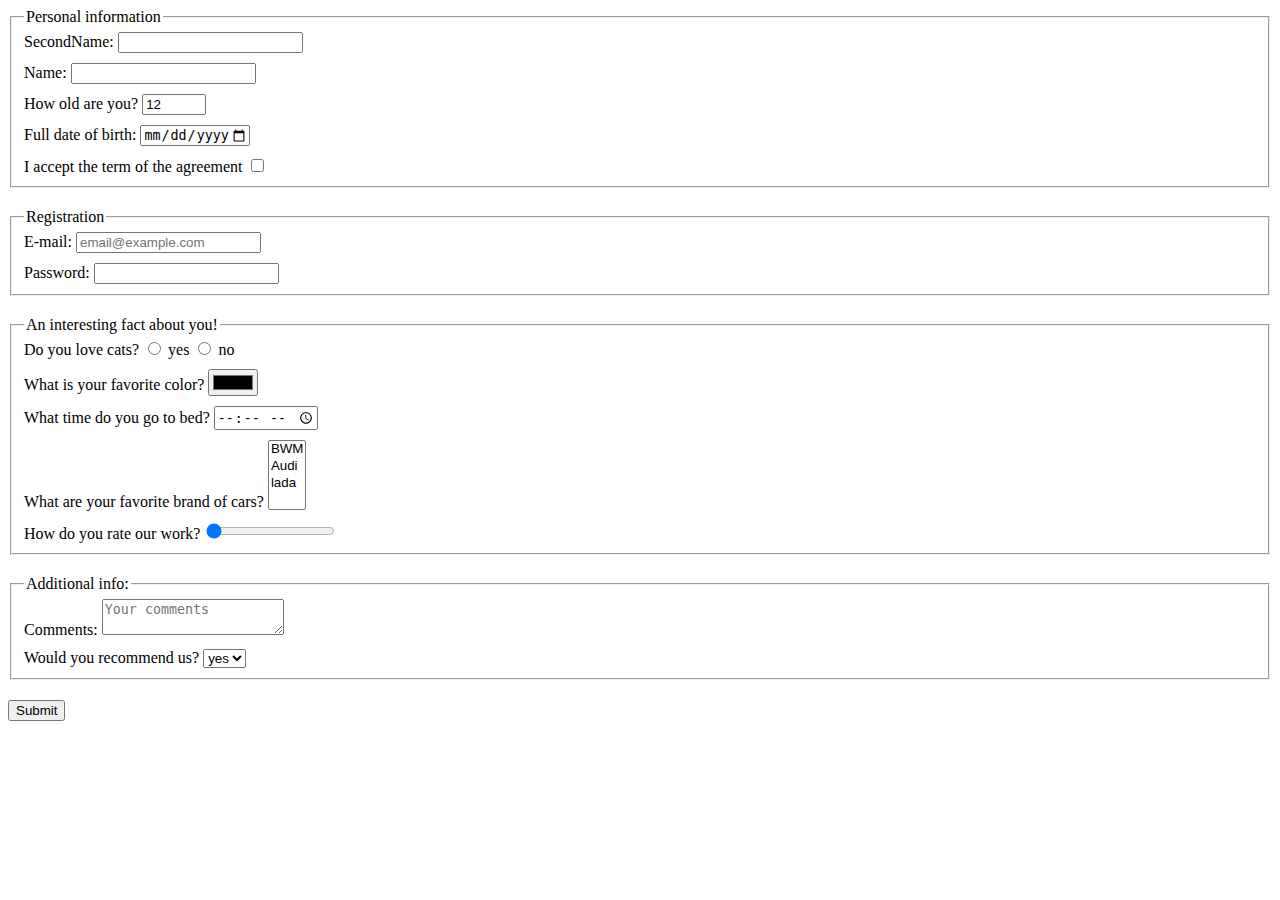
<file: index.html>
<!doctype html>
<html lang="en">
<head>
  <meta charset="UTF-8">
  <meta name="viewport"
        content="width=device-width,
          user-scalable=no,
          initial-scale=1.0,
          maximum-scale=1.0,
          minimum-scale=1.0">
  <meta http-equiv="X-UA-Compatible" content="ie=edge">
  <title>Layout_html-form-task</title>
  <link rel="stylesheet" href="./style.css">
</head>
<body>
  <form action="https://mate-academy-form-lesson.herokuapp.com/create-application">
    <fieldset class="block-of-input">
      <legend>Personal information</legend>
      <div class="block">
        <label for="SecondName">SecondName:</label>
        <input type="text" id="SecondName" name="SecondName">
      </div>

      <div class="block">
        <label for="name">Name:</label>
        <input type="text" id="name" name="name">
      </div>

      <div class="block">
        <label for="age">How old are you?</label>
        <input type="number" value="12" data-qa="field-value" id="age" name="age" min="18" max="100">
      </div>

      <div class="block">
        <label for="birth">Full date of birth:</label>
        <input type="date" id="birth" name="birth" max="2000-01-01">
      </div>

      <div class="block">
        <label for="accept">I accept the term of the agreement</label>
        <input type="checkbox" id="accept" name="accept">
      </div>
    </fieldset>

    <fieldset class="block-of-input">
      <legend>Registration</legend>
      <div class="block">
        <label for="email">E-mail:</label>
        <input type="email" data-qa="field-placeholder" id="email" name="email" placeholder="email@example.com">
      </div>

      <div class="block">
        <label for="password">Password:</label>
        <input type="password" id="password" name="password">
      </div>
    </fieldset>

    <fieldset class="block-of-input">
      <legend>An interesting fact about you!</legend>
      <div class="block">
        Do you love cats?
        <input type="radio" id="yes" name="cats" value="yes">
        <label for="yes">yes</label>
        <input type="radio" id="no" name="cats" value="no">
        <label for="no">no</label>
      </div>

      <div class="block">
        <label for="color">What is your favorite color?</label>
        <input type="color" id="color" name="color">
      </div>

      <div class="block">
        <label for="sleep-time">What time do you go to bed?</label>
        <input type="time" id="sleep-time" name="sleep-time">
      </div>

      <div class="block">
        <label for="brand-car">What are your favorite brand of cars?</label>
        <select id="brand-car" name="brand-car" size="4">
          <option value="bmw">BWM</option>
          <option value="audi">Audi</option>
          <option value="lada">lada</option>
        </select>
      </div>

      <div class="block">
        <label for="feedback">How do you rate our work?</label>
        <input type="range" id="feedback" name="feedback" min="10" max="1">
      </div>
    </fieldset>

    <fieldset class="block-of-input">
      <legend>Additional info:</legend>
      <div class="block">
        <label for="comments">Comments:</label>
        <textarea rows="2" id="comments" name="comments" autocomplete="off" placeholder="Your comments"></textarea>
      </div>

      <div class="block">
        <label for="recommend">Would you recommend us?</label>
        <select id="recommend" class="recommend" name="recommend">
          <option value="yes">yes</option>
          <option value="no">no</option>
        </select>
      </div>
    </fieldset>
    <button type="submit" class="submit" onsubmit="onSubmit(event)">Submit</button>
  </form>
</body>
</html>
</file>
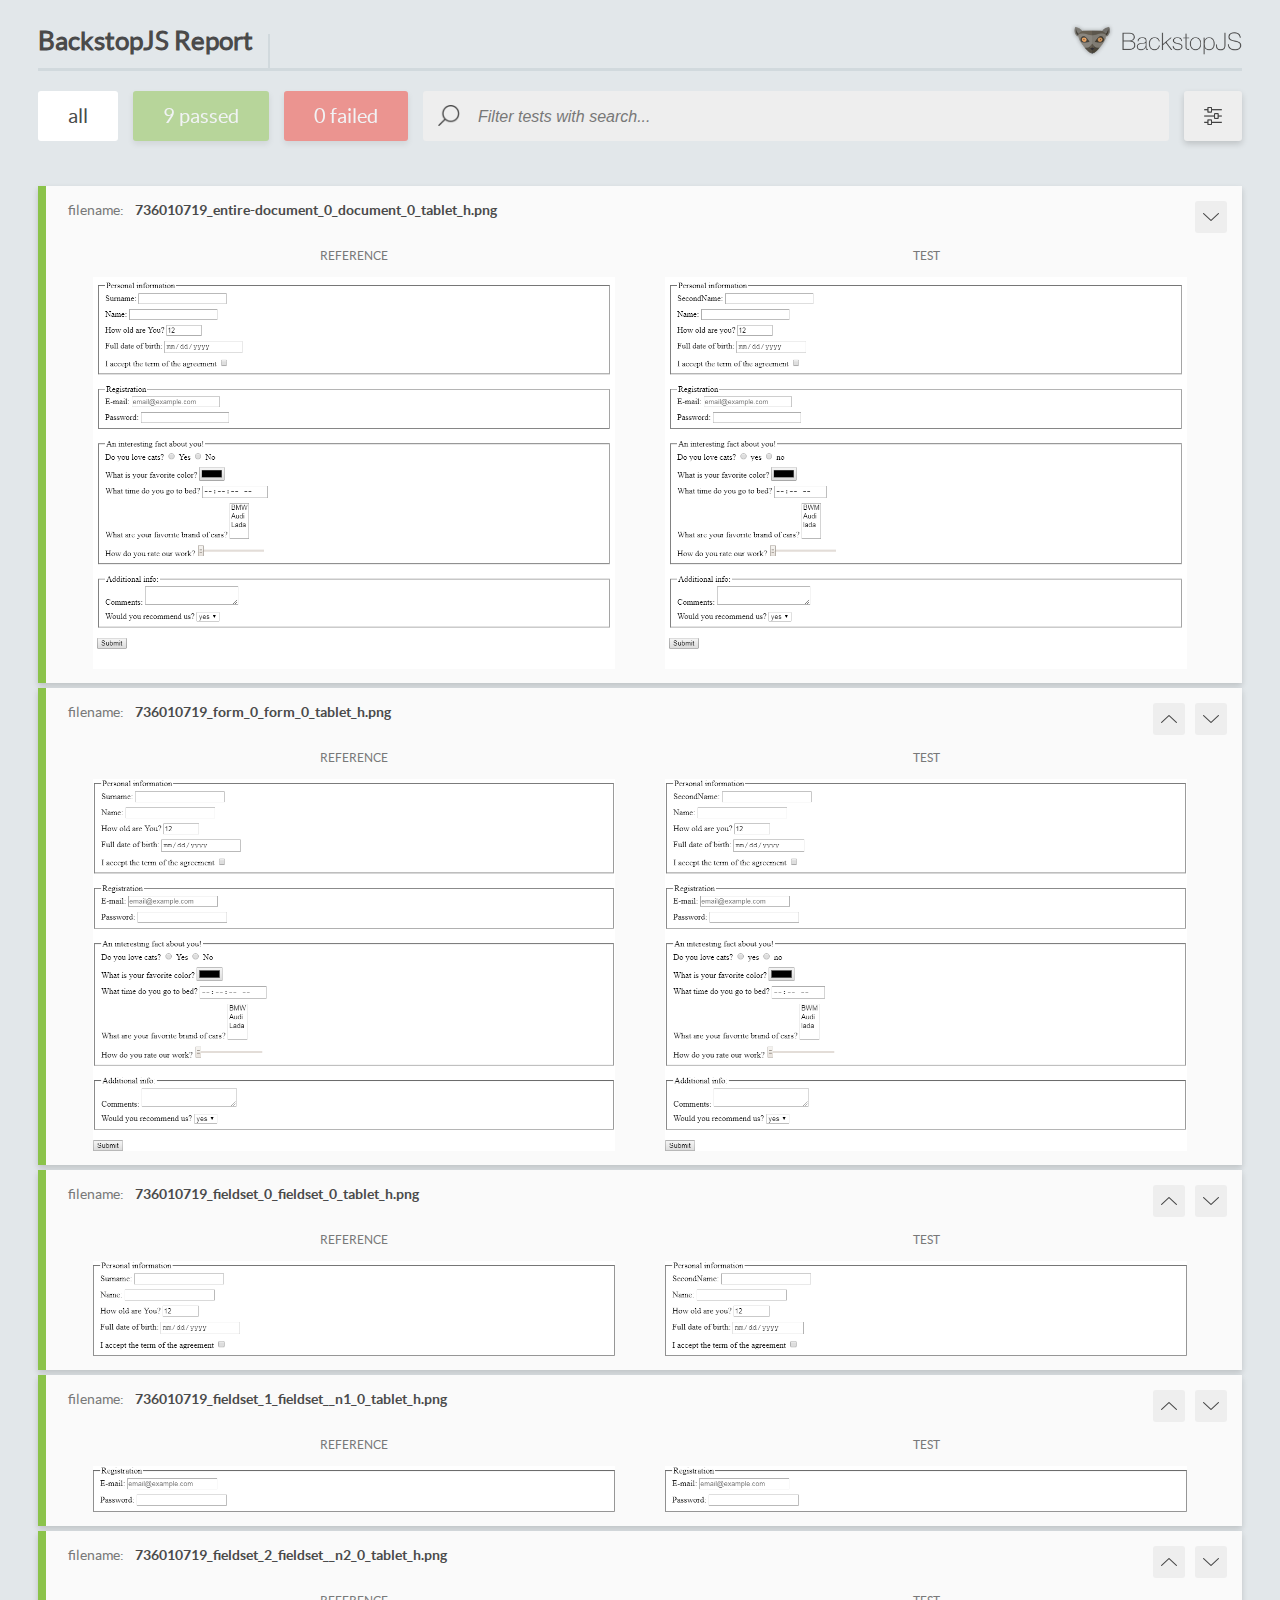
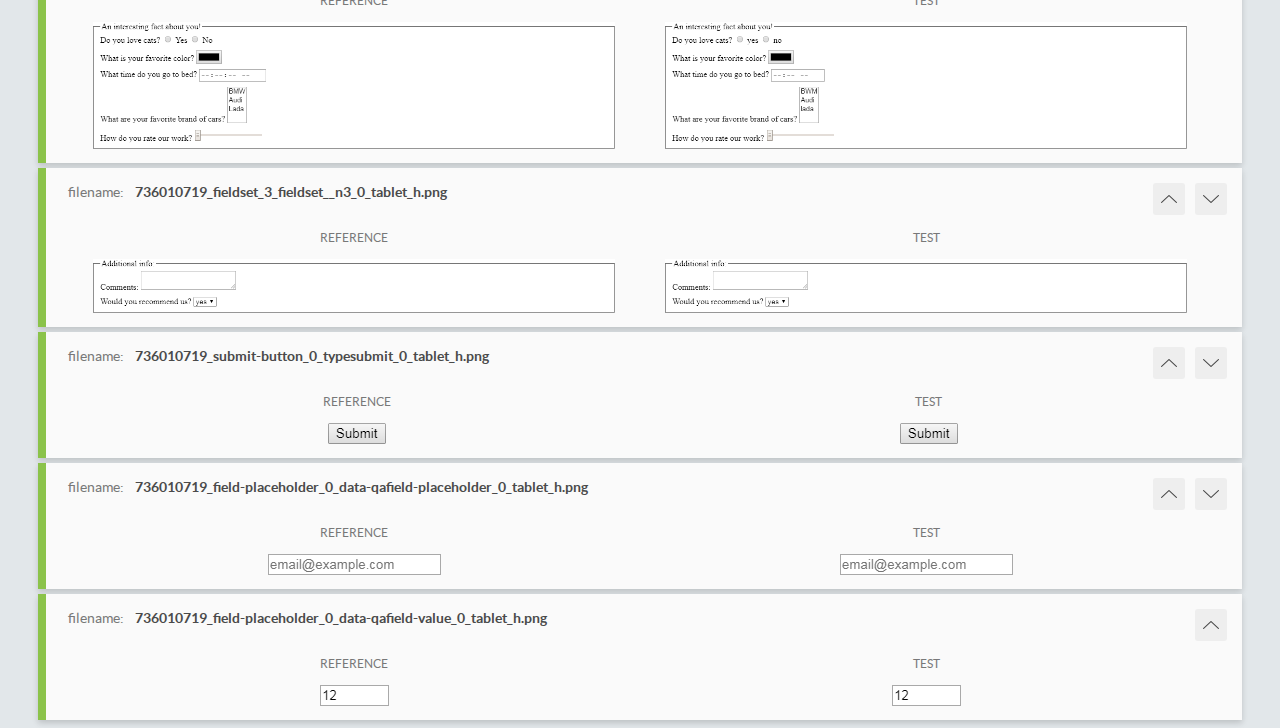
<file: report/html_report/index.html>
<!DOCTYPE html>
<html>
  <head>
    <meta charset="utf-8">
    <title>BackstopJS Report</title>

    <style>
      @font-face {
          font-family: 'latoregular';
          src: url('./assets/fonts/lato-regular-webfont.woff2') format('woff2'),
              url('./assets/fonts/lato-regular-webfont.woff') format('woff');
          font-weight: 400;
          font-style: normal;
      }
      @font-face {
          font-family: 'latobold';
          src: url('./assets/fonts/lato-bold-webfont.woff2') format('woff2'),
              url('./assets/fonts/lato-bold-webfont.woff') format('woff');
          font-weight: 700;
          font-style: normal;
      }

      .ReactModal__Body--open {
          overflow: hidden;
      }
      .ReactModal__Body--open .header {
        display: none;
      }

    </style>
  </head>
  <body style="background-color: #E2E7EA">
    <div id="root">

    </div>
    <script type="text/javascript">
      function report (report) { // eslint-disable-line no-unused-vars
        window.tests = report;
      }
    </script>
    <script type="text/javascript" src="config.js"></script>
    <script type="text/javascript" src="index_bundle.js"></script>
  </body>
</html>
</file>
<file: style.css>
.block + .block {
  margin-top: 10px;
}

.block-of-input {
  margin-bottom: 20px;
}
</file>
